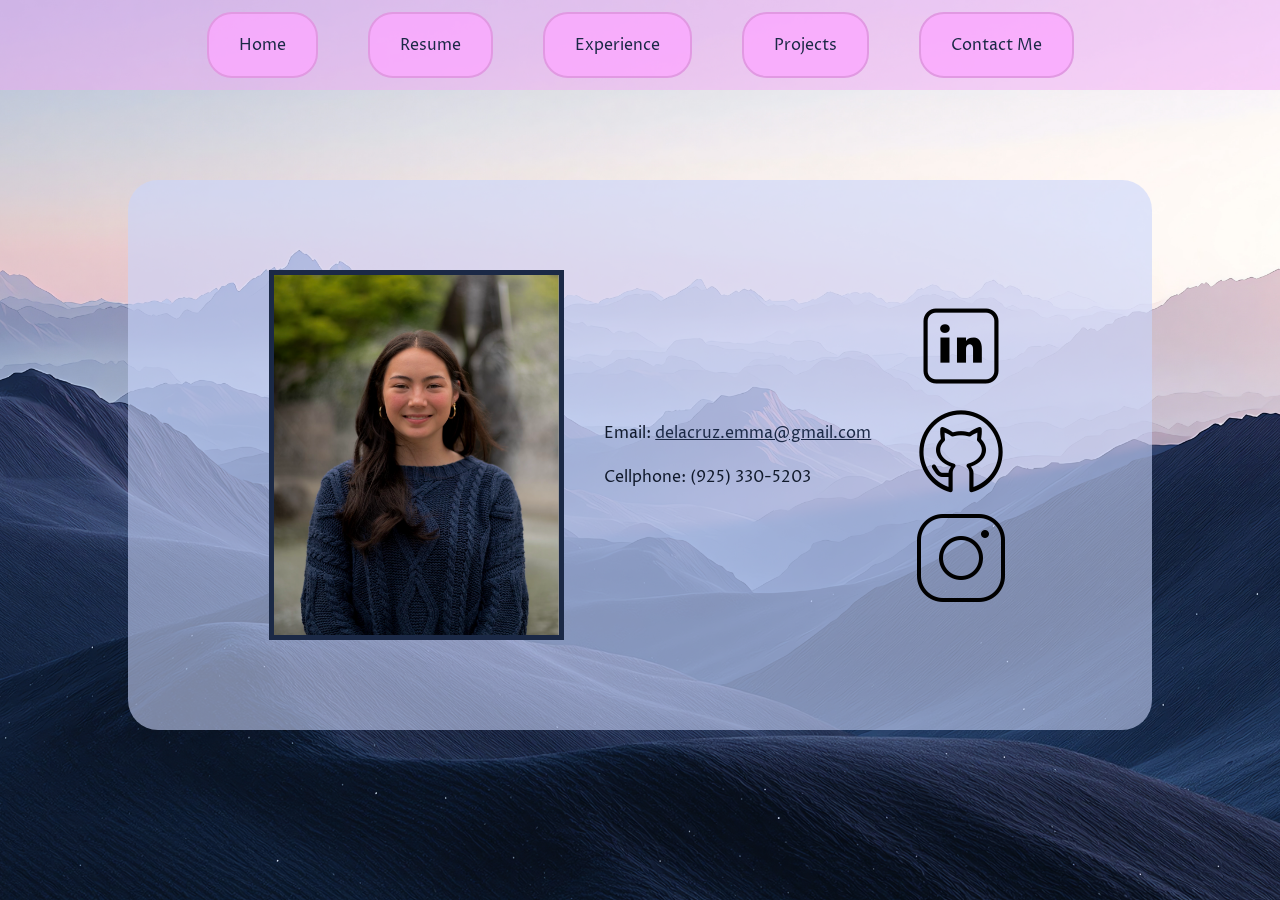
<file: PPContact.html>
<!-- PPContact.html-->

<!DOCTYPE html>
<html>
    <head>
        <title> Contact Me </title>
        
        <!-- CSS-->
        <link rel="stylesheet" href="PPContact.css">

        <!-- Favicon-->
        <link rel="icon" type="image/x-icon" href="Favicon Logo.png">

        <!-- Font-->
        <link rel="preconnect" href="https://fonts.googleapis.com">
        <link rel="preconnect" href="https://fonts.gstatic.com" crossorigin>
        <link href="https://fonts.googleapis.com/css2?family=Proza+Libre:ital,wght@0,400;0,500;0,600;0,700;0,800;1,400;1,500;1,600;1,700;1,800&display=swap" rel="stylesheet">

    </head>
        <body>

                <!--Nav Bar-->
                <span style="cursor: pointer"></span>
                <ul class="Nav-List">
                    <li class="home"><a href="PPHome.html" target="_self">Home</a></li>
                    <li class="resume"><a href="PPResume.html" target="_self">Resume</a></li>
                    <li class="experience"><a href="PPExperience.html" target="_self">Experience</a></li>
                    <li class="projects"><a href="PPProjects.html" target="_self"> Projects</a></li>
                    <li class="contact-info"><a href="PPContact.html" target="_self">Contact Me</a></li>
                </ul>



            <!--Page body-->
            <div class="FLEX">
                <img class="Headshot" src="headshotB.png" alt="Headshot Photo">

                <ul class="Contact">
                    <li>Email: <a class="email" href="mailto:delacruz.emma@gmail.com" target="_blank">delacruz.emma@gmail.com</a></li>
                    <li> <br></li>
                    <li>Cellphone: (925) 330-5203</li>
                </ul>

                <ul class="Icons">
                    <li class="Linkedin"><a href="https://www.linkedin.com/in/emma-de-la-cruz-1b51492a3/" target="_blank" alt="LinkedIn Profile">
                        <img src="icons8-linkedin-100.png" alt="LinkedIn"> 
                    </a></li>

                    <li class="Github"><a href="https://github.com/emmadlc15" target="_blank" alt="GitHub Profile">
                        <img src="icons8-github-100.png" alt="Github"> 
                    </a></li>

                    <li class="Instagram"><a href="https://www.instagram.com/emma.dlc15/" target="_blank" alt="Instagram Profile">
                        <img src="icons8-instagram-100.png" alt="Instagram"> 
                    </a></li>
                </ul>

            </div>


        </body>
</html>
</file>
<file: PPContact.css>
/*PPContact.css*/

body{
    margin: 0;
    height: 100vh;
    background-image: url("bckgd2.jpg"); 
    background-size: cover;      
    background-position: center;  
    background-repeat: no-repeat; 

    font-family: "Proza Libre", sans-serif;
    font-weight: 400;
    font-style: normal;

    color:#111a2c;
}

/*Nav bar*/
ul.Nav-List {
    display: flex;
    align-items: center;         /* Align items vertically in the center */
    justify-content: center;     /* Center all nav items including logo */
    list-style-type: none;
    padding: 0;
    margin: 0;
    height: 10vh;
    gap: 20px;                   /* Space between nav items */

    background-color: #f4a3f771;
}

li.resume,
li.experience,
li.projects,
li.home,
li.contact-info{
    
    border: 2px solid;
    border-radius: 25px;
    padding: 20px 30px;
    margin: 15px;

    background-color: #fca8ffcd;
    color: #1B2946;
    border-color: #e199e2;
} 

li.resume:hover, 
li.experience:hover, 
li.projects:hover,
li.home:hover, 
li.contact-info:hover{

    background-color: #fdc7ffad;
}

a:link{
    color: #1B2946;
    text-decoration:none;
}

a:visited{
    color: #421644;
}

a:active{
    background-color: #fdc7ffad;
}

/*Page content*/

div.FLEX{
    background-color: #cad6fc98;
    border-radius: 30px;

    margin-top: 10vh;
    margin-right: 10%;
    margin-left: 10%;
    padding-top: 10vh;
    padding-bottom: 10vh;
    display:flex;
    justify-content:center;
    align-items: center;


}

img.Headshot{
    height: 40vh;
    width: auto;
    border: 5px solid #1B2946;
}

ul.Contact{
    list-style-type: none;
}

a.email{
    text-decoration: underline;
}

ul.Icons{
    list-style-type: none;
}
</file>
